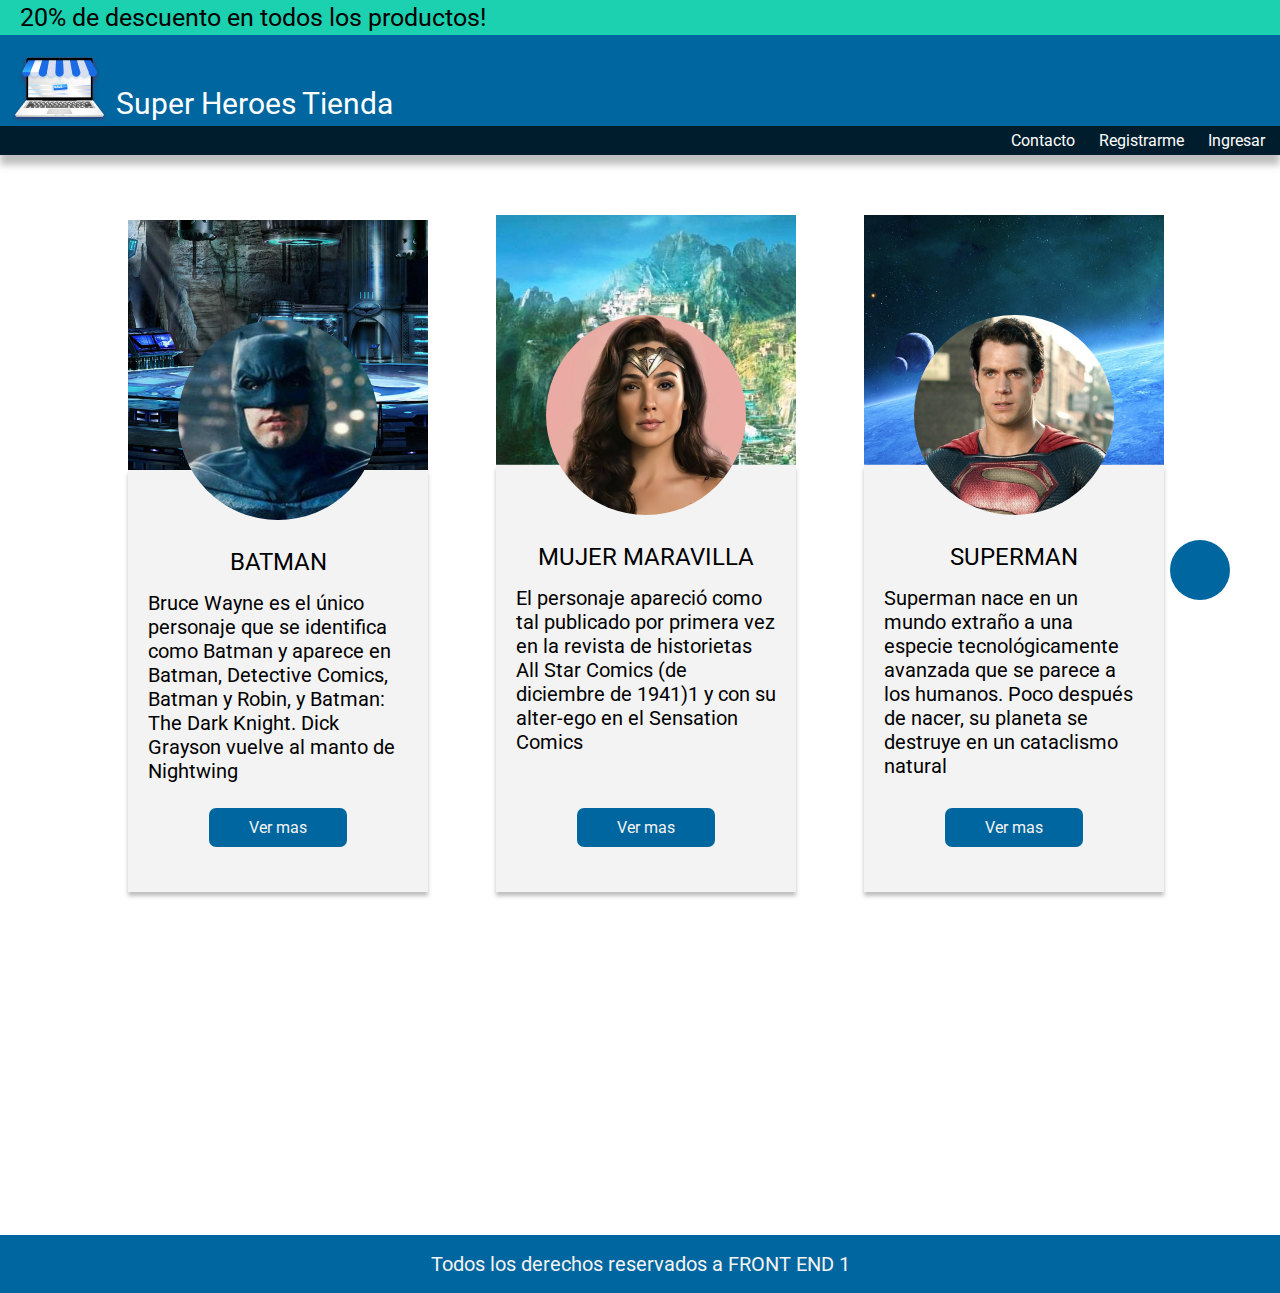
<file: index.html>
<!DOCTYPE html>
<html lang="en">
<head>
    <meta charset="UTF-8">
    <meta http-equiv="X-UA-Compatible" content="IE=edge">
    <meta name="viewport" content="width=device-width, initial-scale=1.0">
    <title>Card Supers Heroes</title>
    <link rel="stylesheet" href="https://cdnjs.cloudflare.com/ajax/libs/font-awesome/5.15.3/css/all.min.css" integrity="sha512-iBBXm8fW90+nuLcSKlbmrPcLa0OT92xO1BIsZ+ywDWZCvqsWgccV3gFoRBv0z+8dLJgyAHIhR35VZc2oM/gI1w==" crossorigin="anonymous" />
    <link rel="stylesheet" href="css/styles.css">
 
</head>
<body>
    <div class="descuento">
        <p>20% de descuento en todos los productos!</p>
    </div>
    <header>
        <h1> <img class="logoTienda" src="img/fototienda.png"> Super Heroes Tienda</h1>

        <nav class="navegador">
            <a href="contacto.html" target="_blank">Contacto</a> 
            <a href="registros.html" target="_blank">Registrarme</a>
        <a href="login.html" target="_blank">Ingresar</a>
        </nav>

    </header>
    <main>
        <div class="card" id= "batmanCard">
            <div class="backImgBatman">
                <i class="fas fa-heart"></i>
            </div>
            <div class="contenido">
                <img src="img/batman.jpg" alt="batman">
                <h2>BATMAN</h2>
                <p class="texto">Bruce Wayne es el único personaje que se identifica como Batman y aparece en Batman, Detective
                    Comics, Batman y Robin, y Batman: The Dark Knight. Dick Grayson vuelve al manto de Nightwing</p>
                <a class="verMas" href="https://es.wikipedia.org/wiki/Batman">Ver mas</a>
            </div>
        </div>
        <div class="card" id= "maravillaCard">
            <div class="backImgMaravilla">
                <i class="fas fa-heart"></i>
            </div>
            <div class="contenido">
                <img src="img/ww.jpg" alt="mujer maravilla">
                <h2>MUJER MARAVILLA</h2>
                <p class="texto" id="maravillaTexto">El personaje apareció como tal publicado por primera vez en la revista de historietas All Star Comics
                    (de diciembre de 1941)1​ y con su alter-ego en el Sensation Comics</p>
                <a class="verMas" href="https://es.wikipedia.org/wiki/Mujer_Maravilla">Ver mas</a>
            </div>
        </div>
        <div class="card" id= "supermanCard">
            <div class="backImgSuperman">
                <i class="fas fa-heart"></i>
            </div>
            <div class="contenido">
                <img src="img/sman.jpg" alt="superman">
                <h2>SUPERMAN</h2>
                <p class="texto" id="supermanTexto">Superman nace en un mundo extraño a una especie tecnológicamente avanzada que se parece a los
                    humanos. Poco después de nacer, su planeta se destruye en un cataclismo natural</p>
               <a class="verMas" href="https://es.wikipedia.org/wiki/Superman">Ver mas</a>
            </div>
            </div> 
       <span> <a href="./form.html" class="botonMas"><span class="icon fas fa-plus"></span></a> </span>
    </main>
    <footer>
        <p>Todos los derechos reservados a FRONT END 1</p>
    </footer>
</body>
</html>
</file>
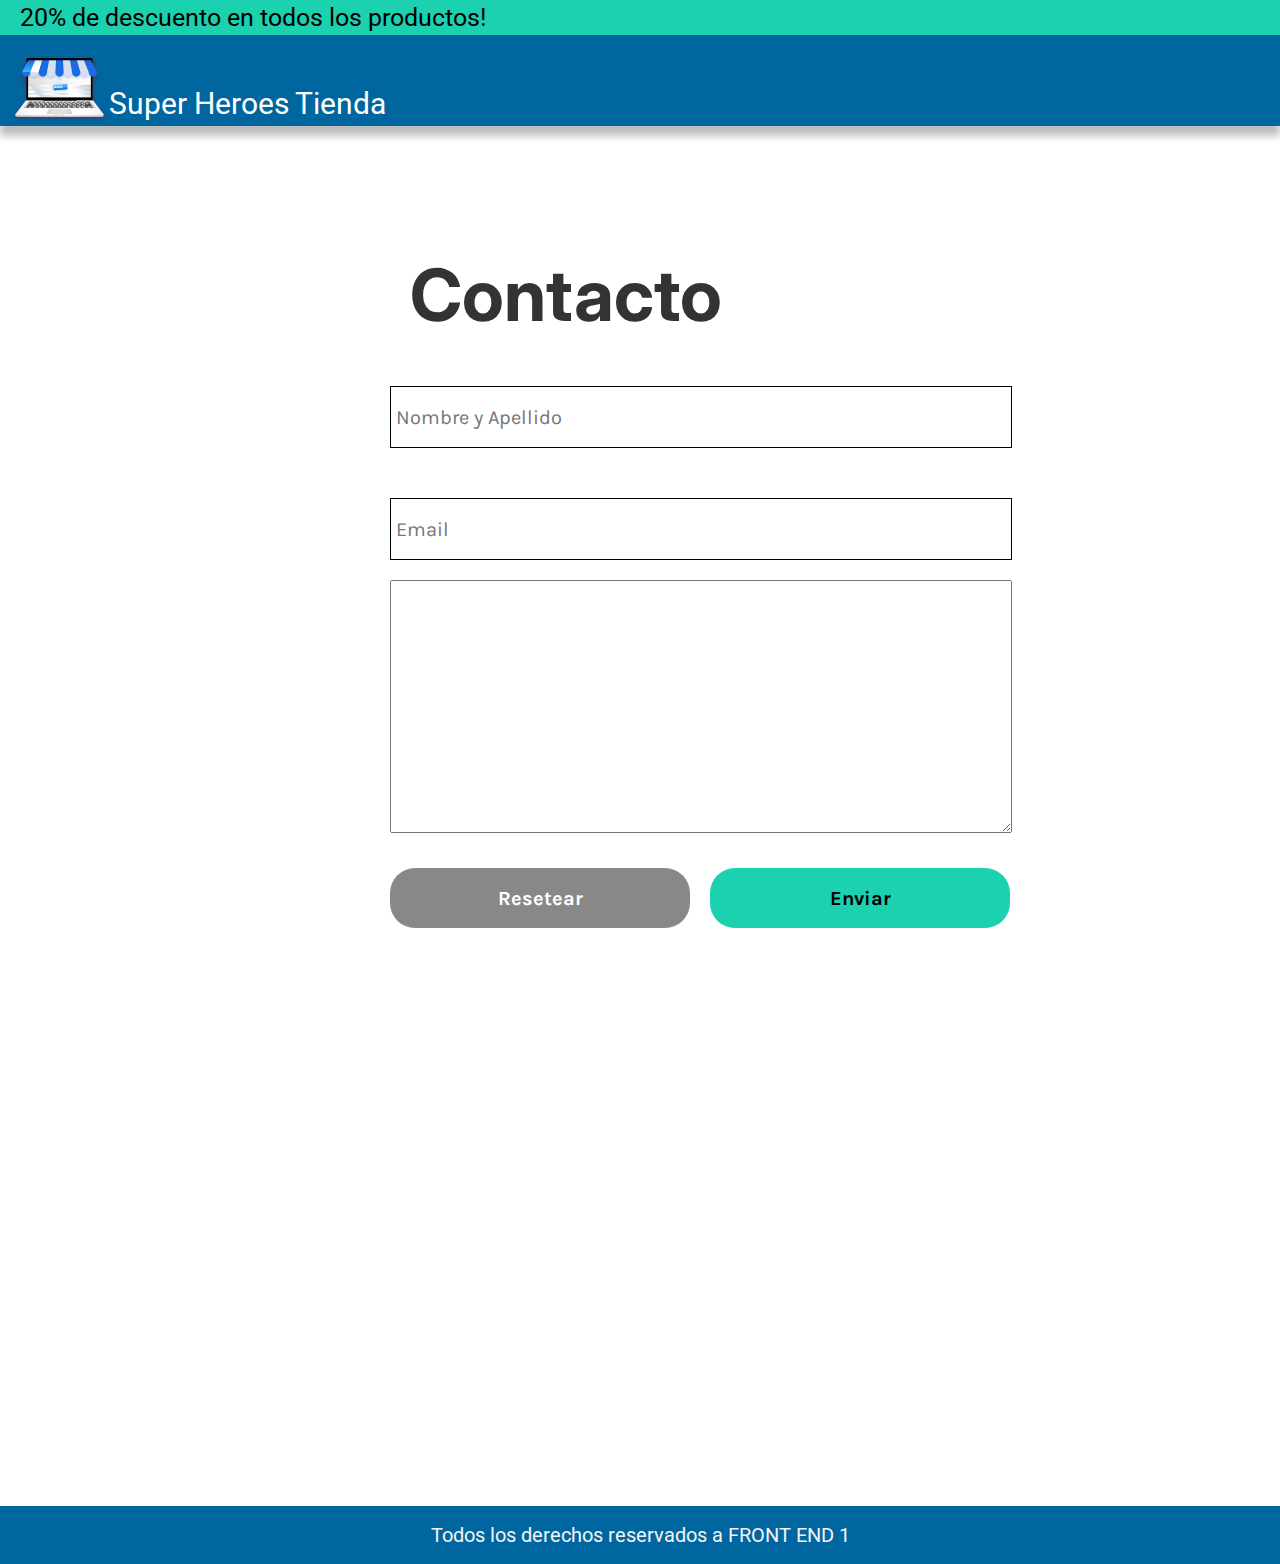
<file: contacto.html>
<!DOCTYPE html>
<html lang="en">

<head>
    <meta charset="UTF-8">
    <meta http-equiv="X-UA-Compatible" content="IE=edge">
    <meta name="viewport" content="width=device-width, initial-scale=1.0">
    <link rel="preconnect" href="https://fonts.gstatic.com">
    <link href="https://fonts.googleapis.com/css2?family=Inter:wght@700&family=Karla&display=swap" rel="stylesheet">
    <!--<link href="https://fonts.googleapis.com/css2?family=Inter:wght@700&display=swap" rel="stylesheet"> -->
    <link rel="preconnect" href="https://fonts.gstatic.com">
    <link rel="stylesheet" href="css/styles.css">

    <title>Contacto</title>
</head>

<body>
    <div class="descuento">
        <p>20% de descuento en todos los productos!</p>
    </div>
    <header>
        <h1><img class="logoTienda" src="img/fototienda.png">Super Heroes Tienda</h1>
    </header>
    <main class="mainReg">
        <div class="contacto">
            <h3 class="contacto">Contacto</h3>
            <form action="contacto.html" method="POST">
                <p>
                    <label for="nombreApellido"></label>
                    <input type="text" name="nombreApellido" id="nombreApellido" placeholder=" Nombre y Apellido"
                        required>
                </p>

                <p>
                    <label for="email"></label>
                    <input type="email" name="email" id="email" placeholder=" Email" required>

                </p>

                <p>
                    <label for="mensaje"></label>
                    <textarea id="mensaje" required></textarea>

                </p>
                <input class="botonGris" type="reset" value="Resetear">
                <input  class="botonVerde" type="submit" value="Enviar">
            </form>
        </div>
    </main>
    </main>
    <footer>
        <p>Todos los derechos reservados a FRONT END 1</p>
    </footer>
</body>

</html>
</file>
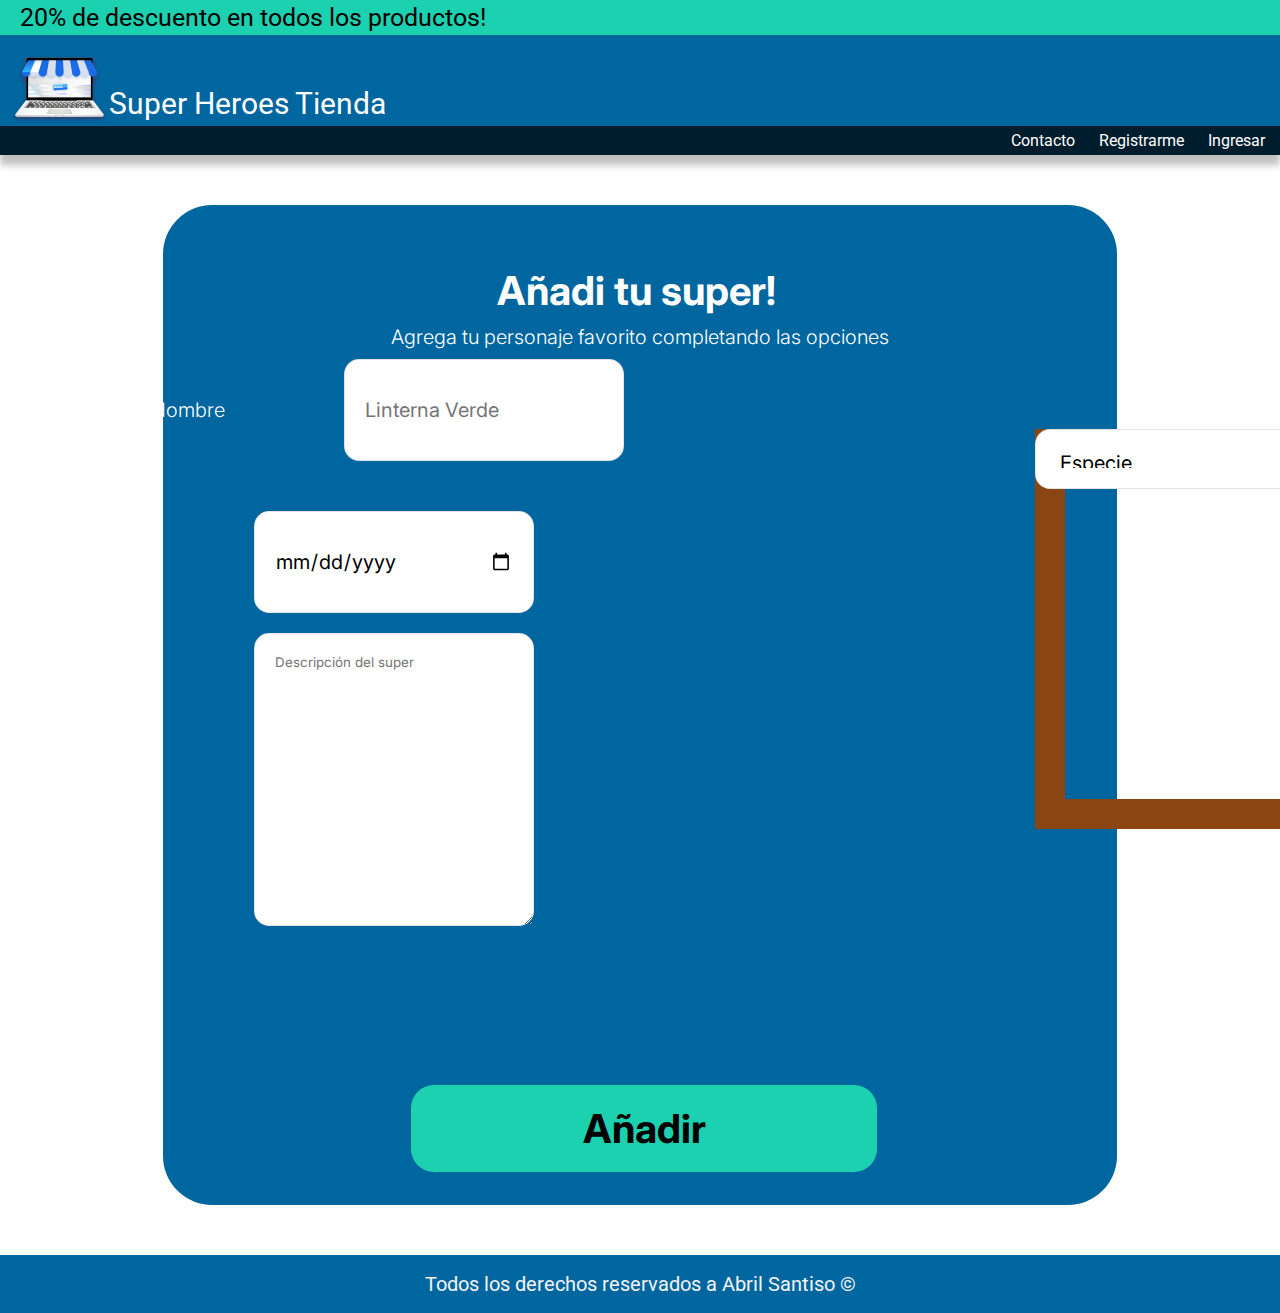
<file: form.html>
<!DOCTYPE html>
<html lang="en">
<head>
    <meta charset="UTF-8">
    <meta http-equiv="X-UA-Compatible" content="IE=edge">
    <meta name="viewport" content="width=device-width, initial-scale=1.0">
    <link rel="stylesheet" href="css/styles.css">
    <title>Añadi tu Super!</title>
</head>
<body class="bodyForm">
    <div class="descuento">
        <p>20% de descuento en todos los productos!</p>
    </div>
        <header>
            <h1><img class="logoTienda" src="img/fototienda.png">Super Heroes Tienda</h1>
            <nav class="navegador">
                <a href="contacto.html" target="_blank">Contacto</a> 
                <a href="registros.html" target="_blank">Registrarme</a>
            <a href="login.html" target="_blank">Ingresar</a>
            </nav>
        </header>
    </header>
        <main class="mainForm">
            <h3 class="textoPrincipalForm">Añadi tu super!</h3>
            <p class="subt">Agrega tu personaje favorito completando las opciones</p>
                <form action="/registro" method="POST">
                  <div class="row">
                    <div class="columna1">
                      <label for="nombre" class="required">*Nombre</label>
                      <input type="text" name="nombre" id="nombre" placeholder="Linterna Verde" oninvalid="setCustomValidty('nombre')" required tabindex="1">
      
                      <label for="fecha">Fecha</label>
                      <input type="date" name="fecha" id="fecha" tabindex="3">
      
                      <textarea type="descripcion" name="descripcion" id="descripcion" placeholder="Descripción del super" oninvalid="setCustomValidty('descripcion')" required="" tabindex="5" class="required"></textarea>
                    </div>
                    
                    <div class="columna2">
                      <label for="especie" class="especie" required> Especie</label>
                      <select name="especie"id="especie" class="especie" tabindex="2" required>
                        <option value="" selected="" hidden="">Especie</option>
                        <option value="">Especie 1</option>
                        <option value="">Especie 3</option>
                        <option value="">Especie 4</option>
                        <option value="">Especie 5</option>
                      </select>
                    <!--
                      <label for="imagen" class="required">Agregar Foto</label>
                      <input type="foto" name="imagen" id="imagen" accept=".jpg, .jpeg, .png, .svg" oninvalid="setCustomValidty('imagen')" required="" tabindex="4">
      
                      <p>Poderes</p>
                      
                      <label for="volar" class="block">
                        <input type="checkbox" name="poderes" id="volar" value="volar" tabindex="6">
                        Volar
                      </label>
                      <label for="imasuperInteligenciagen" class="block">
                        <input type="checkbox" name="poderes" id="superInteligencia" value="superInteligencia" tabindex="7">
                        SuperInteligencia
                      </label>
                      <label for="rayo-laser" class="block">
                        <input type="checkbox" name="poderes" id="rayo-laser" value="rayo-laser" tabindex="8">
                        Vista de rayo láser
                      </label>
                      <label for="billetera-gorda" class="block">
                        <input type="checkbox" name="poderes" id="billetera-gorda" value="billetera-gorda" tabindex="9">
                        Billetera gorda
                      </label>
      
                      <span class="divisor-line"></span>
      
                      <p>Tipo de personaje</p>
                      <label for="heroe" class="block">
                        <input type="radio" name="tipo-personaje" id="heroe" value="heroe" tabindex="10">
                        Héroe / Heroina
                      </label>
                      <label for="villane" class="block">
                        <input type="radio" name="tipo-personaje" id="villane" value="villane" tabindex="11">
                        Villano / Villana
                      </label>  
                    </div>
                  -->

               
                  </div>
                  <div>
                    <span><input type="submit" class="input-form" value="Añadir" tabindex="12"></span>
                  </div>
                </form>
              </div>
            </div>
          </section>
        </main>
      
        <footer>
          <p>Todos los derechos reservados a Abril Santiso ©</p>
        </footer>
      
      
      </body>
</body>
</file>
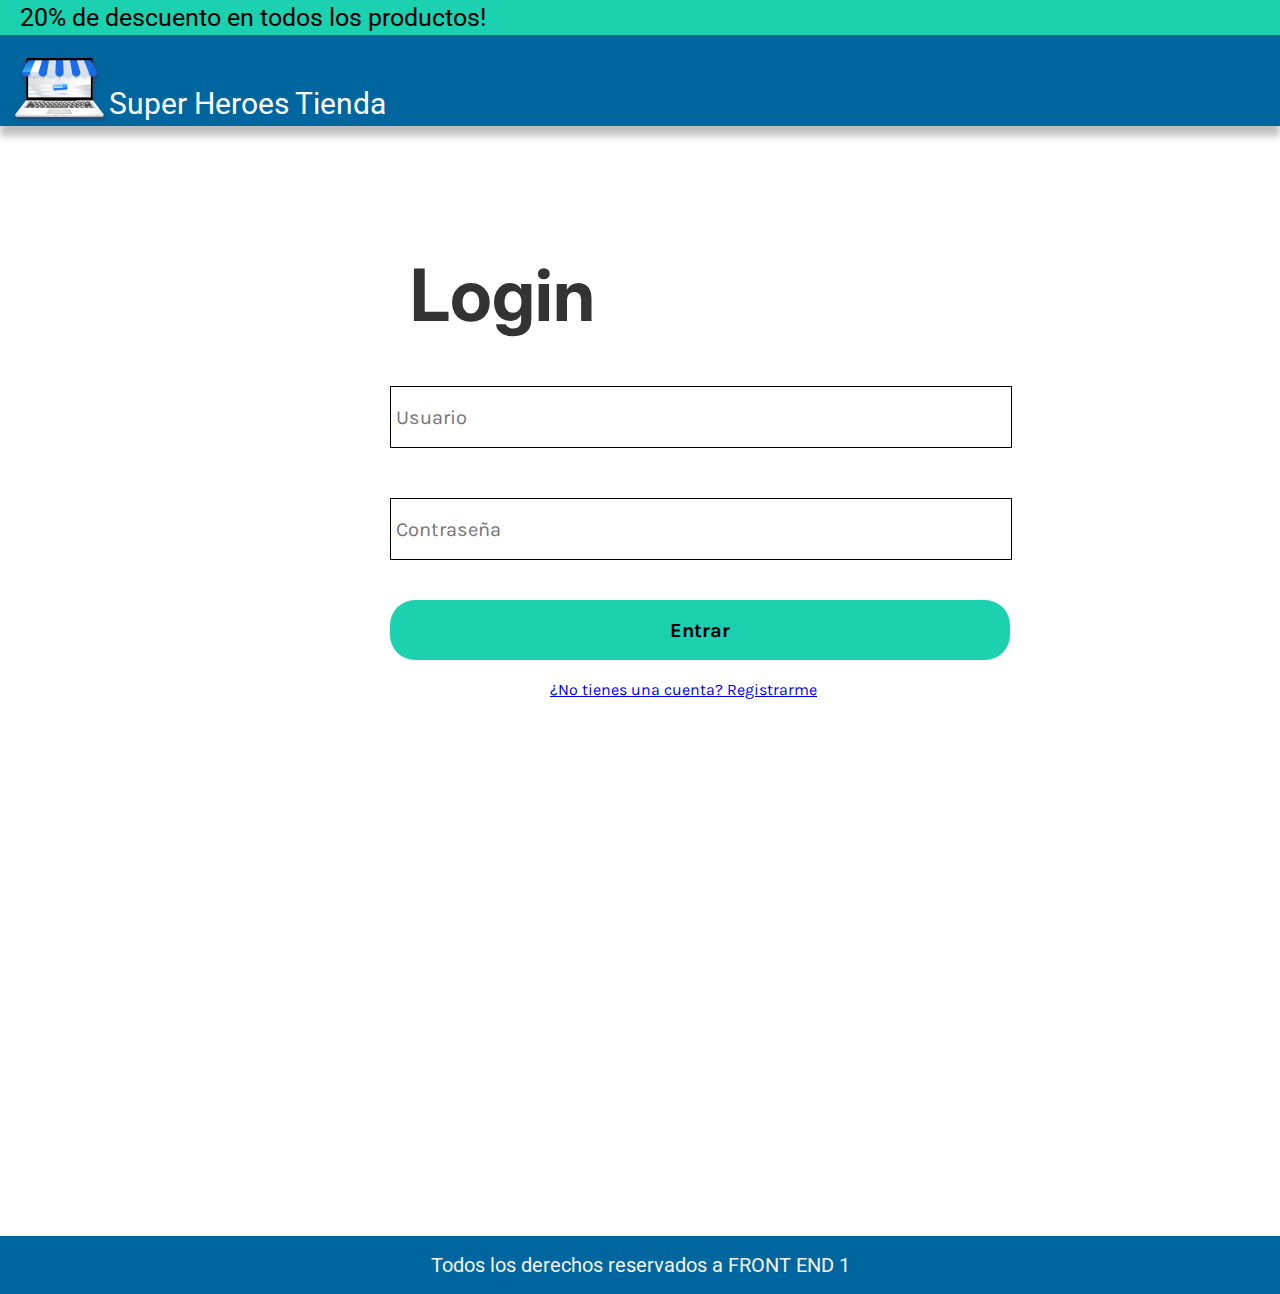
<file: login.html>
<!DOCTYPE html>
<html lang="en">

<head>
    <meta charset="UTF-8">
    <meta http-equiv="X-UA-Compatible" content="IE=edge">
    <meta name="viewport" content="width=device-width, initial-scale=1.0">
    <link rel="stylesheet" href="css/styles.css">
    <link rel="preconnect" href="https://fonts.gstatic.com">
    <link href="https://fonts.googleapis.com/css2?family=Inter:wght@700&family=Karla&display=swap" rel="stylesheet">
    <!--<link href="https://fonts.googleapis.com/css2?family=Inter:wght@700&display=swap" rel="stylesheet"> -->
    <link rel="preconnect" href="https://fonts.gstatic.com">

    <title>Login</title>
</head>

<body>
    <div class="descuento">
        <p>20% de descuento en todos los productos!</p>
    </div>
    <header>
        <h1><img class="logoTienda" src="img/fototienda.png">Super Heroes Tienda</h1>
    </header>
    <main class="mainLog">
        <div class="contacto">
            <h3 class="contacto">Login</h3>
            <form action="contacto.html" method="POST">
                <p>
                    <label for="email"></label>
                    <input type="email" name="email" id="email" placeholder=" Usuario" required>

                </p>
                <p>
                    <label for="password"></label>
                    <input type="password" name="password" id="password" placeholder=" Contraseña"
                        required>
                </p>
                <input class="log" type="submit" value="Entrar">
            </form>
            <a class="linkAlReg" href="registros.html">¿No tienes una cuenta? Registrarme</a> 
        </div>
    </main>
    </main>
    <footer>
        <p>Todos los derechos reservados a FRONT END 1</p>
    </footer>
</body>

</html>
</file>
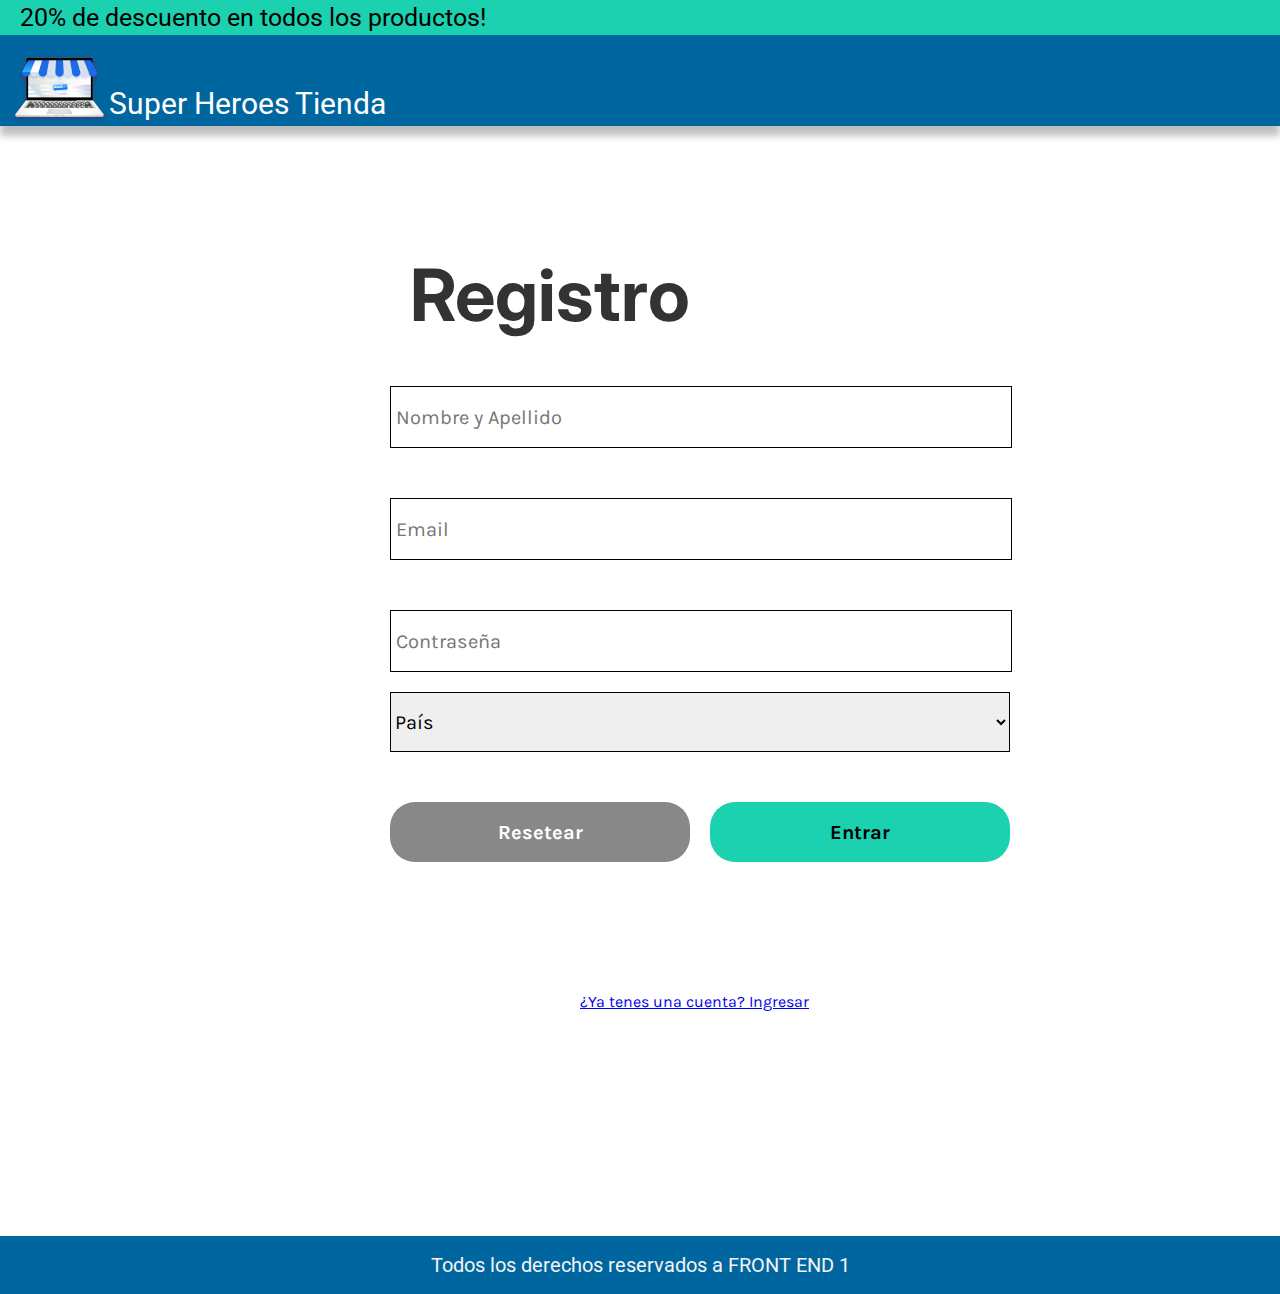
<file: registros.html>
<!DOCTYPE html>
<html lang="en">

<head>
    <meta charset="UTF-8">
    <meta http-equiv="X-UA-Compatible" content="IE=edge">
    <meta name="viewport" content="width=device-width, initial-scale=1.0">
    <link rel="stylesheet" href="css/styles.css">
    <link rel="preconnect" href="https://fonts.gstatic.com">
    <link href="https://fonts.googleapis.com/css2?family=Inter:wght@700&family=Karla&display=swap" rel="stylesheet">
    <!--<link href="https://fonts.googleapis.com/css2?family=Inter:wght@700&display=swap" rel="stylesheet"> -->
    <link rel="preconnect" href="https://fonts.gstatic.com">
    <link rel="preconnect" href="https://fonts.gstatic.com">
    <link href="https://fonts.googleapis.com/css2?family=Karla:wght@700&display=swap" rel="stylesheet">

    <title>Registro</title>
</head>

<body>
    <div class="descuento">
        <p>20% de descuento en todos los productos!</p>
    </div>
    <header>
        <h1><img class="logoTienda" src="img/fototienda.png">Super Heroes Tienda</h1>
    </header>
    <main>
        <div class="registro">
            <h3 class="registro">Registro</h3>
            <form action="login.html" method="POST">
                <p>
                    <label for="nombreApellido"></label>
                    <input type="text" name="nombreApellido" id="nombreApellido" placeholder=" Nombre y Apellido"
                        required>
                </p>

                <p>
                    <label for="email"></label>
                    <input type="email" name="email" id="email" placeholder=" Email" required>

                </p>
                <p>
                    <label for="password"></label>
                    <input type="password" name="password" id="password" placeholder=" Contraseña"
                        required>
                </p>
                <p>
                    <label for="pais"></label>
                    <select name="pais" id="pais" placeholder=" País"
                        required>
                        <option value="Argentina">País</option>
                        <option value="Argentina">Argentina</option>
                        <option value="Argentina">Colombia</option>
                        <option value="Argentina">Brasil</option>
                    </select>
                </p>
                <input  class="botonGris" type="reset" value="Resetear">
                <input  class="botonVerde" type="submit" value="Entrar">
            </form>
            <a class="linkAlLog"href="login.html">¿Ya tenes una cuenta? Ingresar</a> 
        </div>
    </main>
    </main>
    <footer>
        <p>Todos los derechos reservados a FRONT END 1</p>
    </footer>
</body>

</html>
</file>
<file: css/styles.css>
@import url("https://fonts.googleapis.com/css2?family=Roboto:wght@400");
@import url('https://fonts.googleapis.com/css2?family=Karla:wght@700&display=swap');
@import url("./registro.css");
@import url("./contacto.css");
@import url("./login.css");
@import url("./form.css");
@import url("./cards.css");
 * {margin: 0;
  padding: 0;
  font-family: "Roboto";
  font-weight: 400;
}
.descuento p {
  background-color: #1cd1b0;
  font-size: 25px;
  padding: 3px 20px;
}
h1 {
  background-color: #00669f;
  font-size: 30px;
  color: #fff;
  padding: 5px 10px;
}
header {
  position: sticky;
  top: 0;
  z-index: 1;
  box-shadow: 0 10px 7px rgba(0, 0, 0, 0.25);
}
.navegador {
  background-color: #001D2D;
  color: white;
  font-size: 16px;
  text-align: right;
  text-decoration: none;
  padding: 5px;
 
}
body {
  height: 100%;
}
main {
  height: 120vh;
}
h3 {
  color: #333333;
  line-height: 72px;
  font-family: 'Inter', sans-serif;
  font-size: 72px;
  font-weight: bold;
  position: absolute;
  left: 410px;
  top: 229px;

}

select {
  border: 1.53407px solid #000000;
   color: #000000;
   height: 60px;
   width: 620px;
   margin-bottom: 20px;
   font-family: 'Karla', sans-serif;
   font-size: 20px;
   position: relative;
   top: 200px;
   right: 100px;
}
input {
  border: 1.53407px solid #000000;
   color: #000000;
   height: 60px;
   width: 620px;
   margin-bottom: 20px;
   font-family: 'Karla', sans-serif;
   font-size: 20px;
   position: relative;
   top: 200px;
   right: 100px;
}

nav a {
  padding:10px;
  color: white;
  text-decoration: none;
  position: sticky;
}
.logoTienda {
  position: relative;
  top: 10px;
}


h2 {
  padding-top: 78px;
}

 span:hover>a{
  background-color:#001D2D;
  transition: .6s;
}

.verMas {
  background-color: #00669f;
  border-radius: 7px;
  color: #f3f3f3;
  display: inline-block;
  text-align: center;
  text-decoration: none;
  padding: 10px 40px;
  margin-bottom: 15%;
}
i {
  color: #cc2424;
  font-size: 30px;
  position: absolute;
  bottom: 80%;
}
 .botonMas {
  background-color: #00669f;
  border-radius: 50%;
  bottom: 300px;
  color: #fff;
  font-size: 22px;
  height: 20px;
  width: 20px;
  position: fixed;
  right: 50px;
  padding: 20px;
  text-align: center;
}
footer {
  background-color: #00669f;
  color: #f3f3f3;
  font-family: Roboto;
  font-size: 20px;
  text-align: center;
  padding: 17px;
}
</file>
